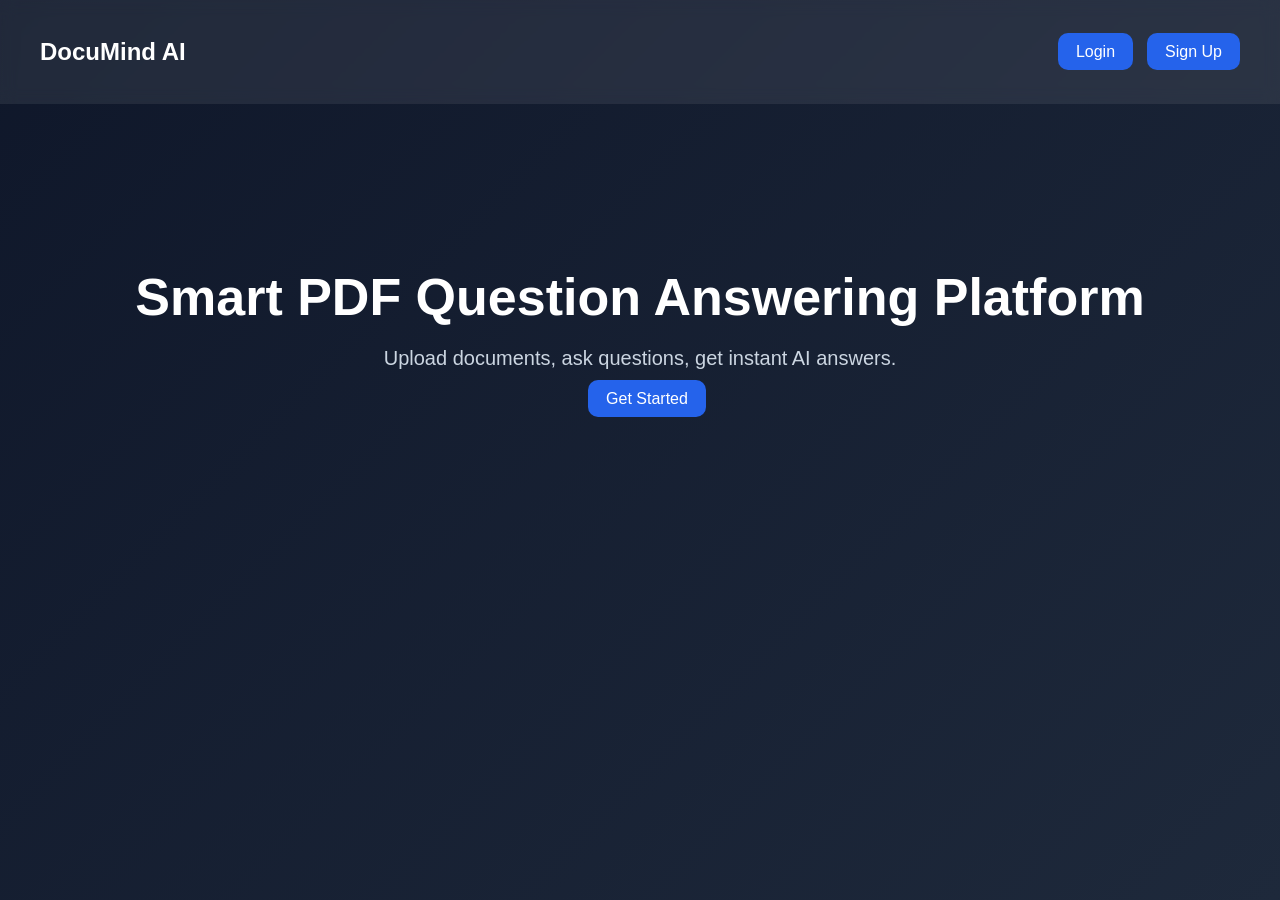
<file: templates/home.html>
<!DOCTYPE html>
<html>

<head>
    <link rel='stylesheet' href='/static/style.css'>
</head>

<body>
    <nav>
        <h2>DocuMind AI</h2>
        <div><a href='/login'>Login</a><a href='/signup'>Sign Up</a></div>
    </nav>
    <section class='hero'>
        <h1>Smart PDF Question Answering Platform</h1>
        <p>Upload documents, ask questions, get instant AI answers.</p>
        <a class='btn' href='/signup'>Get Started</a>
    </section>
</body>

</html>
</file>
<file: static/style.css>
body {
    margin: 0;
    font-family: Arial, sans-serif;
    background: linear-gradient(135deg, #0f172a, #1e293b);
    color: #fff;
    min-height: 100vh;
}

/* NAVBAR */
nav {
    display: flex;
    justify-content: space-between;
    align-items: center;
    padding: 18px 40px;
    background: rgba(255,255,255,0.08);
    backdrop-filter: blur(8px);
}

nav a,
.btn {
    color: #fff;
    text-decoration: none;
    margin-left: 14px;
    padding: 10px 18px;
    background: #2563eb;
    border-radius: 10px;
    transition: 0.3s;
}

nav a:hover,
.btn:hover {
    background: #1d4ed8;
}

/* HERO */
.hero {
    text-align: center;
    padding: 120px 20px;
}

.hero h1 {
    font-size: 52px;
    margin-bottom: 15px;
}

.hero p {
    font-size: 20px;
    color: #cbd5e1;
}

/* LOGIN / SIGNUP CARD */
.card {
    max-width: 600px;
    margin: 40px auto;
    background: #fff;
    color: #111;
    padding: 40px;
    border-radius: 18px;
    min-height: 400px;

    display: flex;
    flex-direction: column;
    justify-content: center;

    box-shadow: 0 15px 35px rgba(0,0,0,0.18);
}

.card h2 {
    text-align: center;
    margin-bottom: 25px;
}

.card a {
    margin-top: 18px;
    text-align: center;
    text-decoration: none;
    color: #2563eb;
    font-weight: bold;
}

/* INPUTS */
input {
    width: 100%;
    padding: 12px;
    margin: 8px 0;
    border: 1px solid #ddd;
    border-radius: 10px;
    box-sizing: border-box;
}

/* BUTTONS */
button {
    width: 100%;
    padding: 12px;
    background: #2563eb;
    color: white;
    border: none;
    border-radius: 10px;
    margin-top: 10px;
    cursor: pointer;
    transition: 0.3s;
}

button:hover {
    background: #1d4ed8;
}

/* DASHBOARD GRID */
/* THIS FIXES BOTH CARDS SAME PAGE */
.grid {
    display: grid;
    grid-template-columns: repeat(2, minmax(420px, 1fr));
    gap: 24px;
    max-width: 1200px;
    margin: 40px auto;
    padding: 20px;
    align-items: stretch;
}

/* ANSWER CARD */
.full {
    grid-column: 1 / 3;
    background: #ffffff;
    color: #111111;
    padding: 28px;
    border-radius: 18px;
    box-shadow: 0 12px 30px rgba(0,0,0,0.12);
}

/* PREMIUM DASHBOARD CARDS */
.card-c1 {
    background: rgba(255,255,255,0.12);
    backdrop-filter: blur(12px);
    color: #ffffff;
    padding: 30px;
    border-radius: 22px;
    min-height: 340px;

    display: flex;
    flex-direction: column;
    justify-content: center;

    box-shadow: 0 15px 35px rgba(0,0,0,0.18);
    transition: 0.3s ease;
}

.card-c1:hover {
    transform: translateY(-8px);
    box-shadow: 0 20px 40px rgba(0,0,0,0.25);
}

.card-c1 h3 {
    text-align: center;
    margin-bottom: 22px;
    font-size: 26px;
    color: #ffffff;
}

.card-c1 form {
    display: flex;
    flex-direction: column;
    gap: 14px;
}

/* RESPONSIVE */
@media (max-width: 900px) {
    .grid {
        grid-template-columns: 1fr;
    }

    .full {
        grid-column: auto;
    }
}

@media (max-width: 768px) {
    nav {
        flex-direction: column;
        gap: 10px;
    }

    .hero h1 {
        font-size: 36px;
    }

    .card,
    .card-c1 {
        margin: 20px;
    }
}

.hidden {
    display: none !important;
}

/* optional step highlight */
.step-badge {
    background: #22c55e;
    padding: 6px 12px;
    border-radius: 999px;
    font-size: 12px;
    margin-left: 10px;
}
/* ================= CHATGPT STYLE UI ================= */

.chat-container {
    display: flex;
    height: 100vh;
}

/* SIDEBAR */
.sidebar {
    width: 280px;
    background: #0b1220;
    padding: 20px;
    color: white;
    display: flex;
    flex-direction: column;
    gap: 15px;
}

.sidebar input {
    width: 100%;
    margin-top: 10px;
}

.sidebar button {
    width: 100%;
}

.status {
    margin-top: 10px;
    font-size: 14px;
}

.ok {
    color: #22c55e;
}

.no {
    color: #ef4444;
}

/* CHAT MAIN */
.chat-main {
    flex: 1;
    display: flex;
    flex-direction: column;
    background: #f4f6f8;
    height: 100vh;
}

/* HEADER */
.chat-header {
    padding: 15px 20px;
    background: white;
    display: flex;
    color: #0f172a;
    justify-content: space-between;
    border-bottom: 1px solid #ddd;
    align-items: center;
}

/* CHAT BOX */
.chat-box {
    flex: 1;
    padding: 20px;
    overflow-y: auto;
}

/* MESSAGE BUBBLES */
.msg {
    padding: 12px 16px;
    border-radius: 12px;
    margin-bottom: 12px;
    max-width: 70%;
    line-height: 1.4;
}

.user {
    background: #7c8598;
    color: white;
    margin-left: auto;
}

.bot {
    background: white;
    color: #111;
    border: 1px solid #ddd;
}

/* EMPTY STATE */
.empty {
    text-align: center;
    color: #666;
    margin-top: 350px;
}

/* INPUT BOX */
.chat-input {
    display: flex;
    align-items: center;
    padding: 10px;
    background: white;
    border-top: 1px solid #ddd;
    gap: 10px;
}

.chat-input input {
    flex: 1;
    padding: 12px;
    border: 1px solid #ccc;
    border-radius: 10px;
}

.chat-input button {
    width: auto !important;
    padding: 12px 20px;
    border-radius: 10px;
    white-space: nowrap;
}
</file>
